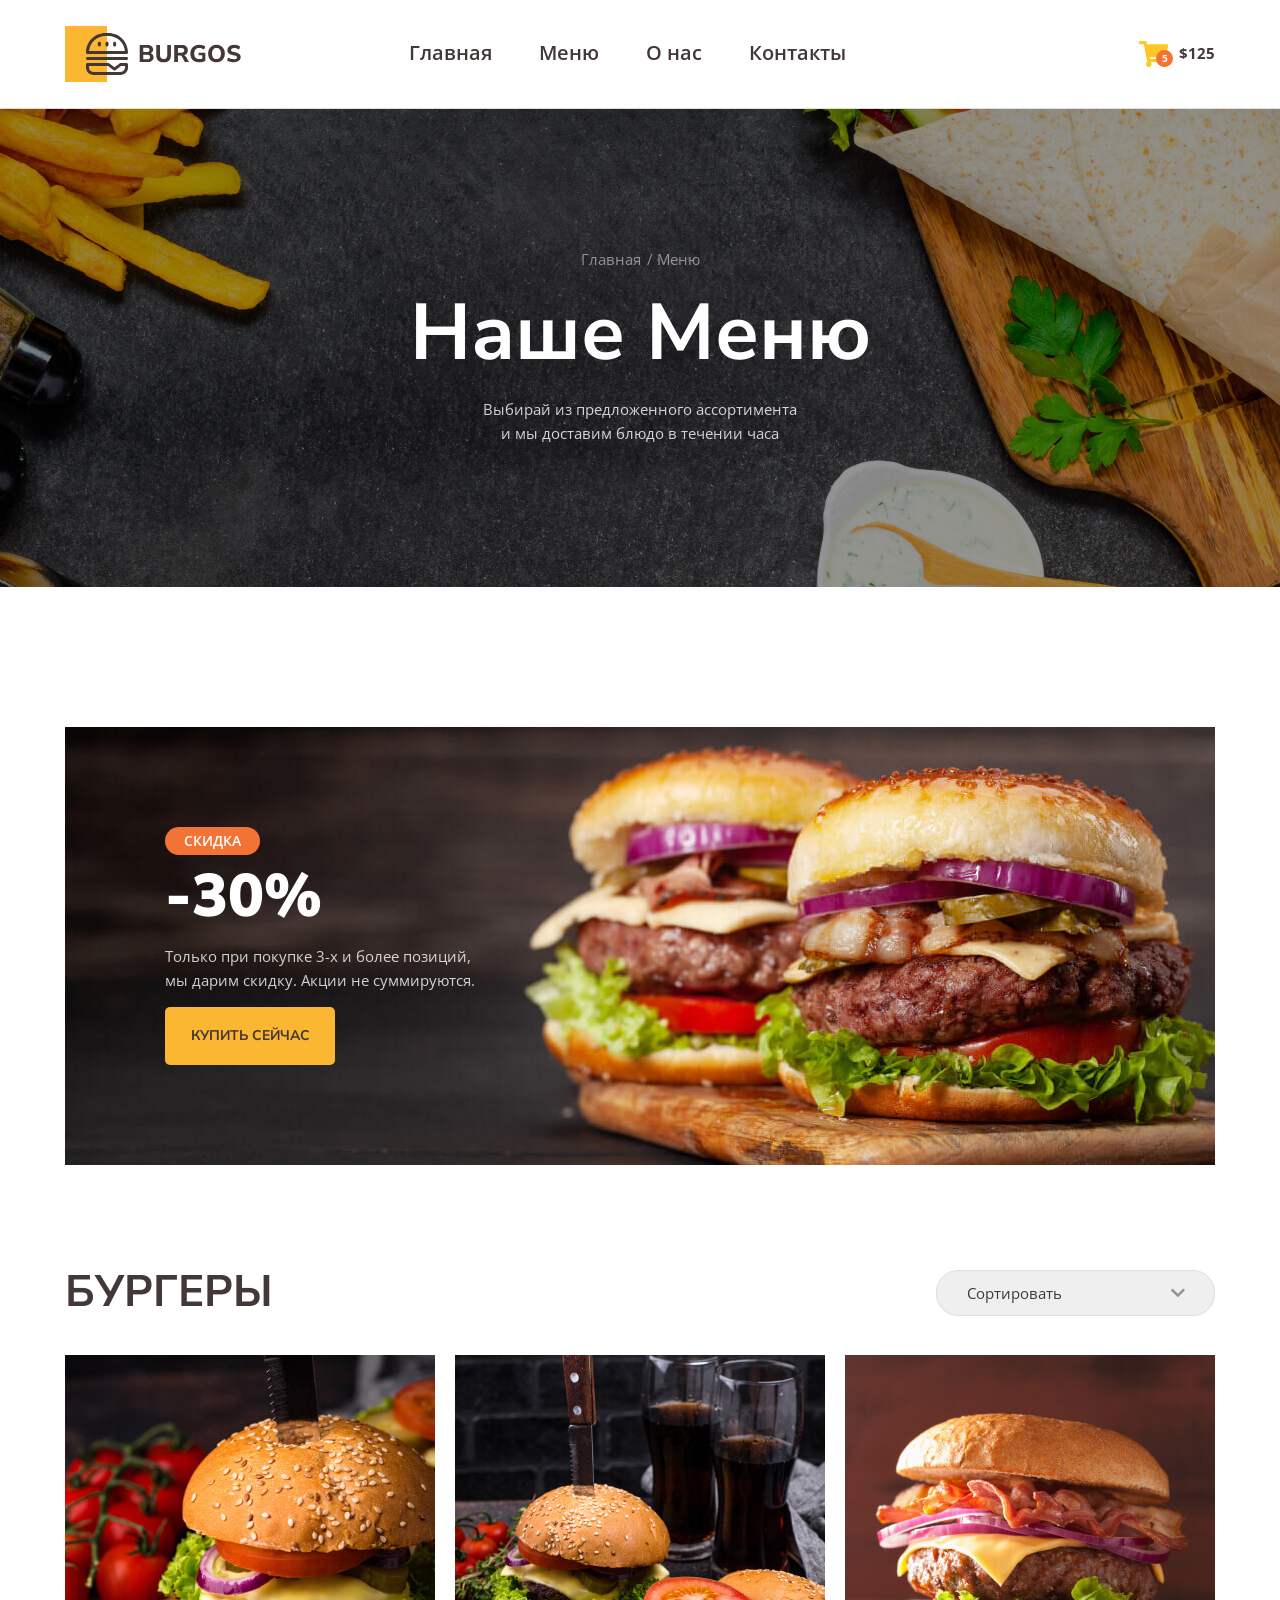
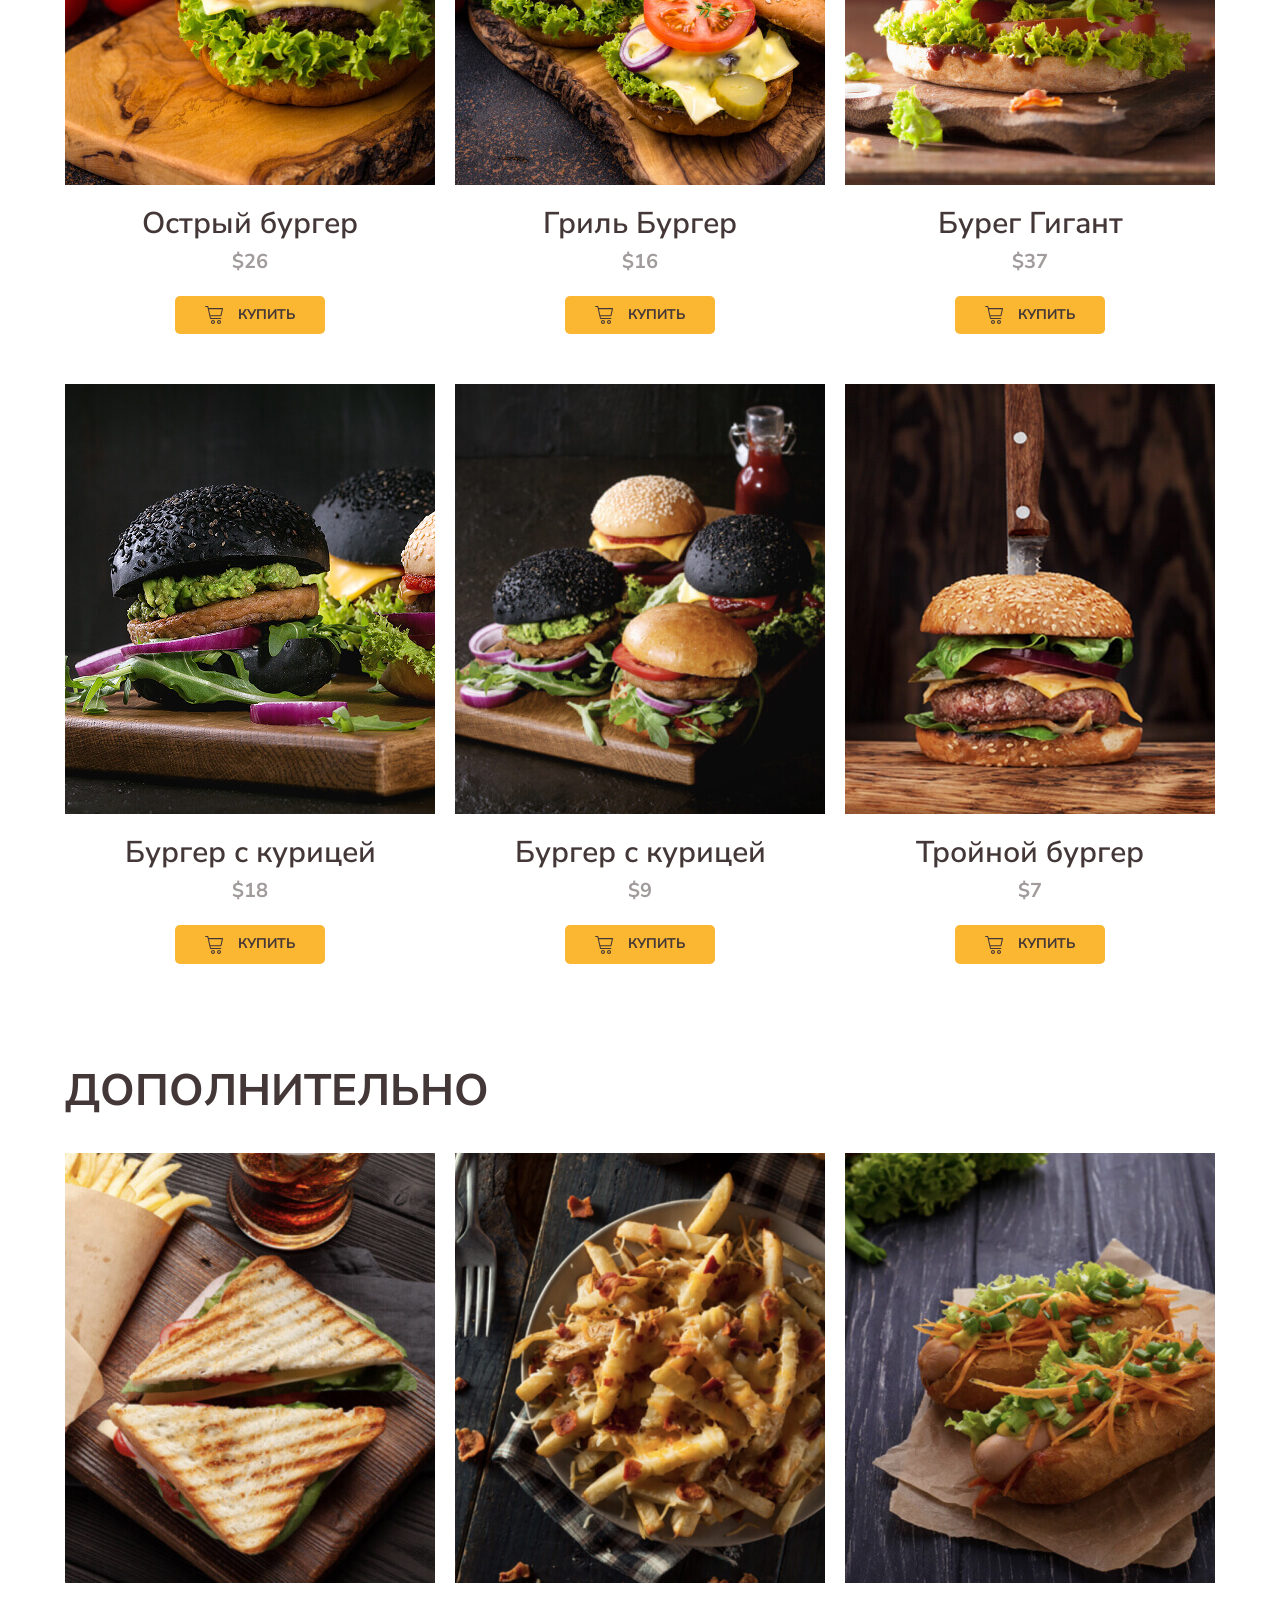
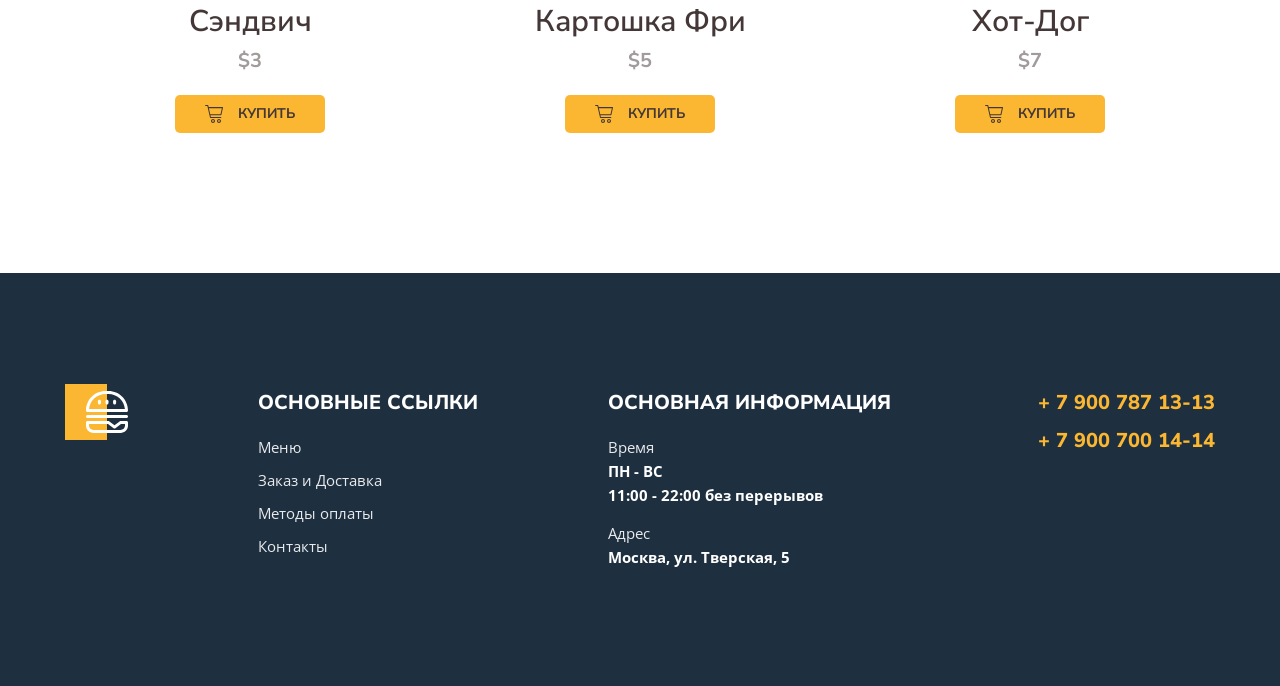
<file: index.html>
<!DOCTYPE html>
<html lang="ru">
<head>
    <meta charset="UTF-8">
    <meta name="viewport" content="width=device-width, initial-scale=1.0">
    <title>burger</title>
    <link rel="preconnect" href="https://fonts.googleapis.com">
    <link rel="preconnect" href="https://fonts.gstatic.com" crossorigin>
    <link href="https://fonts.googleapis.com/css2?family=Nunito+Sans:ital,opsz,wght@0,6..12,200..1000;1,6..12,200..1000&family=Open+Sans:ital,wght@0,300..800;1,300..800&display=swap" rel="stylesheet">
    <link rel="stylesheet" href="styles/styles.css">
    <link rel="stylesheet" href="styles/normalize.min.css">
    <link rel="icon" href="images/favicon.ico">
    <link rel="icon" href="favicon.svg" type="image/svg+xml">
</head>
<body>
    <header class="header" id="headerTop">
        <div class="container">
            <div class="header-wrapper">
                <button class="burger-menu" onclick="openModal()"></button>
                <div class="logo"></div>
                <nav class="nav">
                    <a href="index.html" class="nav-link">Главная</a>
                    <a href="#" class="nav-link">Меню</a>
                    <a href="#" class="nav-link">О нас</a>
                    <a href="contact.html" class="nav-link">Контакты</a>
                </nav>
                <a href="#" class="cart">
                    $125 
                    <span class="cart-count">5</span>
                </a>
            </div>
        </div>
    </header>
    <section class="hero">
        <div class="container">
            <ul class="breadcrumbs">
                <li class="breadcrumbs-item"><a class="breadcrumbs-link" href="#">Главная</a></li>
                <li class="breadcrumbs-item">Меню</li>
            </ul>
            <h1 class="hero-title">Наше меню</h1>
            <p class="hero-description">Выбирай из предложенного ассортимента и мы доставим блюдо в&nbsp;течении часа</p>
        </div>
    </section>
    <section class="banner">
        <div class="container">
            <div class="banner-wrapper">
                <h2 class="banner-title"><span>Скидка</span>-30%</h2>
                <p class="banner-description">Только при&nbsp;покупке 3-х и более позиций, мы дарим скидку. Акции не&nbsp;суммируются.</p>
                <a href="#menuBurger" class="banner-btn">Купить сейчас</a>
            </div>
        </div>
    </section>
    <main>
        <section id="menuBurger">
            <div class="container">
                <div class="menu">
                    <div class="menu-header">
                        <h2 class="menu-title">Бургеры</h2>
                        <select class="menu-select">
                            <option value="Сортировать" disabled selected>Сортировать</option>
                            <option value="По умолчанию">По умолчанию</option>
                            <option value="По возрастанию цены">По возрастанию цены</option>
                            <option value="По убыванию цены">По убыванию цены</option>
                        </select>
                    </div>
                    <div class="menu-box">
                        <div class="menu-item">
                            <div class="menu-thumb">
                                <img src="images/menu/01.jpg" alt="Острый бургер">
                            </div>
                                <h3 class="menu-name">Острый бургер</h3>
                                <p class="menu-price">$26</p>
                                <button type="button" class="menu-btn">Купить</button>
                        </div>
                        <div class="menu-item">
                            <div class="menu-thumb">
                                <img src="images/menu/02.jpg" alt="Гриль Бургер">
                            </div>
                                <h3 class="menu-name">Гриль Бургер</h3>
                                <p class="menu-price">$16</p>
                                <button type="button" class="menu-btn">Купить</button>
                        </div>
                        <div class="menu-item">
                            <div class="menu-thumb">
                                <img src="images/menu/03.jpg" alt="Бурег Гигант">
                            </div>
                                <h3 class="menu-name">Бурег Гигант</h3>
                                <p class="menu-price">$37</p>
                                <button type="button" class="menu-btn">Купить</button>
                        </div>
                        <div class="menu-item">
                            <div class="menu-thumb">
                                <img src="images/menu/04.jpg" alt="Бургер с курицей">
                            </div>
                                <h3 class="menu-name">Бургер с курицей</h3>
                                <p class="menu-price">$18</p>
                                <button type="button" class="menu-btn">Купить</button>
                        </div>
                        <div class="menu-item">
                            <div class="menu-thumb">
                                <img src="images/menu/05.jpg" alt="Бургер с курицей">
                            </div>
                                <h3 class="menu-name">Бургер с курицей</h3>
                                <p class="menu-price">$9</p>
                                <button type="button" class="menu-btn">Купить</button>
                        </div>
                        <div class="menu-item">
                            <div class="menu-thumb">
                                <img src="images/menu/06.jpg" alt="Тройной бургер">
                            </div>
                                <h3 class="menu-name">Тройной бургер</h3>
                                <p class="menu-price">$7</p>
                                <button type="button" class="menu-btn">Купить</button>
                        </div>
                    </div>
                </div>
            </div>
        </section>
        <section>
            <div class="container">
                <div class="menu">
                    <div class="menu-header">
                        <h2 class="menu-title">Дополнительно</h2>
                    </div>
                    <div class="menu-box _additionally">
                        <div class="menu-item _additionally">
                            <div class="menu-thumb">
                                <img src="images/menu/01-additionally.jpg" alt="Сэндвич">
                            </div>
                            <div class="menu-info">
                                <h3 class="menu-name">Сэндвич</h3>
                                <p class="menu-price">$3</p>
                                <button type="button" class="menu-btn">Купить</button>
                            </div>
                        </div>
                        <div class="menu-item _additionally">
                            <div class="menu-thumb">
                                <img src="images/menu/02-additionally.jpg" alt="Картошка Фри">
                            </div>
                            <div class="menu-info">
                                <h3 class="menu-name">Картошка Фри</h3>
                                <p class="menu-price">$5</p>
                                <button type="button" class="menu-btn">Купить</button>
                            </div>
                        </div>
                        <div class="menu-item _additionally">
                            <div class="menu-thumb">
                                <img src="images/menu/03-additionally.jpg" alt="Бурег Гигант">
                            </div>
                            <div class="menu-info">
                                <h3 class="menu-name">Хот-Дог</h3>
                                <p class="menu-price">$7</p>
                                <button type="button" class="menu-btn">Купить</button>
                            </div>
                        </div>
                    </div>
                </div>
            </div>            
        </section>
    </main>
    <footer class="footer">
        <div class="container">
            <div class="footer-wraper">
                <a href="#" class="footer-logo"></a>
                <div class="footer-item">
                    <h3 class="footer-title">Основные ссылки</h3>
                    <nav class="footer-nav">
                        <a href="index.html" class="footer-link">Меню</a>
                        <a href="#" class="footer-link">Заказ и Доставка</a>
                        <a href="#" class="footer-link">Методы оплаты</a>
                        <a href="contact.html" class="footer-link">Контакты</a>
                    </nav>
                    <a class="footer-tel _mobile" href="tel:+79007871313">+ 7 900 787 13-13</a>
                    <a class="footer-tel _mobile" href="tel:+79007001414">+ 7 900 700 14-14</a>
                </div>
                <div class="footer-item">
                    <h3 class="footer-title">Основная информация</h3>
                    <ul class="footer-list">
                        <li class="footer-list-item">
                            <span>Время</span>
                            ПН - ВС<br>
                            11:00 - 22:00 без перерывов
                        </li>
                        <li class="footer-list-item">
                            <span>Адрес</span>
                            Москва, ул. Тверская, 5       
                        </li>
                    </ul>
                </div>
                <div class="footer-item">
                    <a class="footer-tel" href="tel:+79007871313">+ 7 900 787 13-13</a>
                    <a class="footer-tel" href="tel:+79007001414">+ 7 900 700 14-14</a>
                </div>
            </div>
        </div>
    </footer>
    <a href="#headerTop" class="button-up hidden" id="btnUp">Наверх</a>
    <div class="modal" id="modal">
        <nav class="nav _modal">
            <a href="index.html" class="nav-link">Главная</a>
            <a href="#" class="nav-link">Меню</a>
            <a href="#" class="nav-link">О нас</a>
            <a href="contact.html" class="nav-link">Контакты</a>
        </nav> 
        <button class="modal-close" onclick="closeModal()"></button>       
    </div>
    <script src="scripts/script.js"></script>
</body>
</html>
</file>
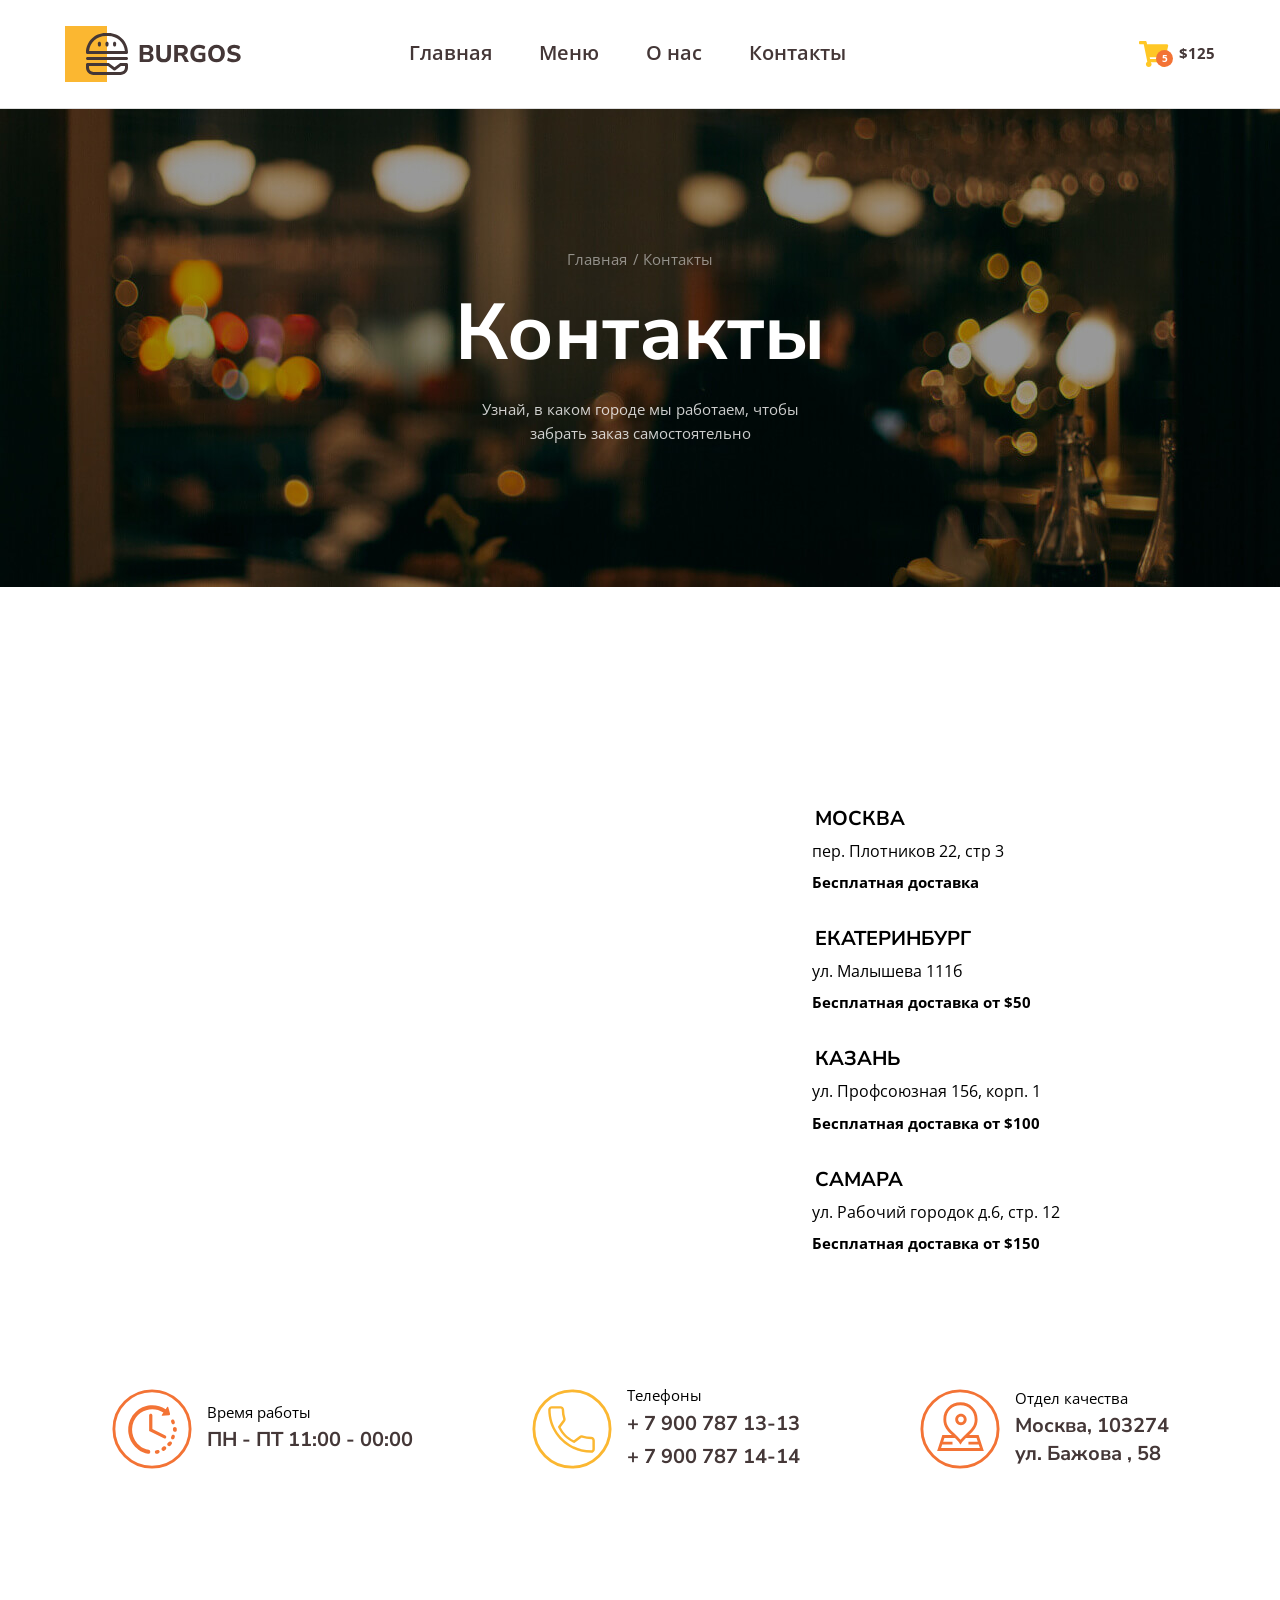
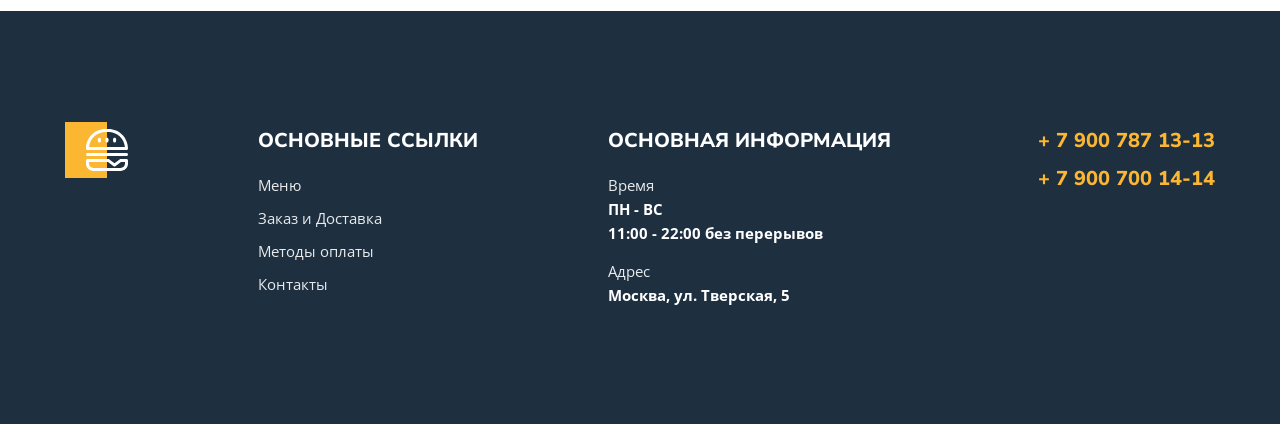
<file: contact.html>
<!DOCTYPE html>
<html lang="ru">
<head>
    <meta charset="UTF-8">
    <meta name="viewport" content="width=device-width, initial-scale=1.0">
    <title>burger</title>
    <link rel="preconnect" href="https://fonts.googleapis.com">
    <link rel="preconnect" href="https://fonts.gstatic.com" crossorigin>
    <link href="https://fonts.googleapis.com/css2?family=Nunito+Sans:ital,opsz,wght@0,6..12,200..1000;1,6..12,200..1000&family=Open+Sans:ital,wght@0,300..800;1,300..800&display=swap" rel="stylesheet">
    <link rel="stylesheet" href="styles/styles.css">
    <link rel="stylesheet" href="styles/normalize.min.css">
</head>
<body>
    <header class="header">
        <div class="container">
            <div class="header-wrapper">
                <div class="logo"></div>
                <nav class="nav">
                    <a href="index.html" class="nav-link">Главная</a>
                    <a href="#" class="nav-link">Меню</a>
                    <a href="#" class="nav-link">О нас</a>
                    <a href="contact.html" class="nav-link">Контакты</a>
                </nav>
                <a href="#" class="cart">
                    $125 
                    <span class="cart-count">5</span>
                </a>
            </div>
        </div>
    </header>
    <section class="hero hero-contact">
        <div class="container">
            <ul class="breadcrumbs">
                <li class="breadcrumbs-item"><a class="breadcrumbs-link" href="#">Главная</a></li>
                <li class="breadcrumbs-item">Контакты</li>
            </ul>
            <h1 class="hero-title">Контакты</h1>
            <p class="hero-description">Узнай, в каком городе мы работаем, чтобы забрать заказ самостоятельно</p>
        </div>
    </section>
    <main>
        <div class="container">
            <div class="contact">
                <div class="contact-main">
                    <div class="contact-map">
                            <iframe src="https://yandex.ru/map-widget/v1/?um=constructor%3A49e1accfdaa70db95295389aa1f74244d88e50e86647b63caf15bc27bc0f6cae&amp;source=constructor" width="100%" height="597" frameborder="0"></iframe>
                    </div>
                    <ul class="contact-adress">
                        <li>
                            <span>Москва</span> 
                            пер. Плотников 22, стр 3 
                            <span>Бесплатная доставка</span>
                        </li>
                        <li>
                            <span>Екатеринбург</span>
                            ул. Малышева 111б
                            <span>Бесплатная доставка от $50</span>
                        </li>
                        <li>
                            <span>Казань</span>
                            ул. Профсоюзная 156, корп. 1
                            <span>Бесплатная доставка от $100</span>
                        </li>
                        <li>
                            <span>Самара</span>
                            ул. Рабочий городок д.6, стр. 12
                            <span>Бесплатная доставка от $150</span>
                        </li>
                    </ul>
                </div>
                <ul class="contact-additionally">
                    <li>
                        <span>Время работы
                            <span class="contact-info">
                                ПН - ПТ
                                11:00 - 00:00
                            </span>
                        </span>
                    </li>
                    <li>
                        <span>
                            Телефоны
                            <a class="contact-tel" href="tel:+79007871313">+ 7 900 787 13-13</a>
                            <a class="contact-tel" href="tel:+79007871414">+ 7 900 787 14-14</a>
                        </span>
                    </li>
                    <li>
                        <span>
                            Отдел качества
                            <span class="contact-info">
                            Москва, 103274<br>
                            ул. Бажова , 58
                            </span>
                        </span>
                    </li>                    
                </ul>
            </div>
        </div>
    </main>
    <footer class="footer">
        <div class="container">
            <div class="footer-wraper">
                <a href="#" class="footer-logo"></a>
            
            <div class="footer-item">
                <h3 class="footer-title">Основные ссылки</h3>
                <nav class="footer-nav">
                    <a href="index.html" class="footer-link">Меню</a>
                    <a href="#" class="footer-link">Заказ и Доставка</a>
                    <a href="#" class="footer-link">Методы оплаты</a>
                    <a href="contact.html" class="footer-link">Контакты</a>
                </nav>
            </div>
            <div class="footer-item">
                <h3 class="footer-title">Основная информация</h3>
                <ul class="footer-list">
                    <li class="footer-list-item">
                        <span>Время</span>
                        ПН - ВС<br>
                        11:00 - 22:00 без перерывов
                    </li>
                    <li class="footer-list-item">
                        <span>Адрес</span>
                        Москва, ул. Тверская, 5       
                    </li>
                </ul>
            </div>
            <div class="footer-item">
                <a class="footer-tel" href="tel:+79007871313">+ 7 900 787 13-13</a>
                <a class="footer-tel" href="tel:+79007001414">+ 7 900 700 14-14</a>
            </div>
        </div>
        </div>
    </footer>
</body>
</html>
</file>
<file: styles/styles.css>
:root{
    --open-sans: "Open Sans", sans-serif;
    --nunito-sans: "Nunito Sans", sans-serif;

    --accent-light: #FBB731;
    --accent-dark: #F37335;
    --dark: #443737;
    --light: #FFFFFF;
    --light-rgb: 255, 255, 255;
    --dark-rgb: 68, 55, 55;
    --line: #dedede;
    --tr: 0.5s;

}

body{
    font-family: var(--open-sans);
}

a{
    text-decoration: none;
}

.container{
    width: 100%;
    max-width: 1180px;
    margin: 0 auto;
    padding-left: 15px;
    padding-right: 15px;
    box-sizing: border-box;
}

/*header*/

.header{
    border-bottom: 1px solid var(--line);
}

.header-wrapper{
    display: flex;
    align-items: center;
    gap: 40px;
    padding-top: 26px;
    padding-bottom: 26px;
}

.burger-menu{
    display: none;
    width: 34px;
    height: 22px;
    background-image: url(../images/Menu.svg);
    background-repeat: no-repeat;
    background-size: contain;
    background-color: transparent;
    border: none;
}

.logo{
    display: block;
    width: 176px;
    height: 56px;
    background-image: url(../images/logo.svg);
    background-repeat: no-repeat;
    background-size: contain;
}

.nav{
    flex-grow: 1;
    display: flex;
    gap: 47px;
    margin-left: min(10vw, 140px);
}

.nav-link{
    color: var(--dark);
    font-size: 20px;
    font-weight: 600;
}

.nav-link::after{
    content: '';
    display: block;
    width: 100%;
    height: 3px;
    background-color: transparent;
    border-radius: 1.5px;
    transition: var(--tr);
}

.nav-link:hover::after{
    background-color: var(--accent-light);
}

.cart{
    display: flex;
    align-items: center;
    gap: 10px;
    color: var(--dark);
    font-size: 15px;
    font-weight: 700;
    position: relative;
}

.cart::before{
    content: '';
    display: block;
    width: 30px;
    height: 26px;
    background-image: url(../images/cart.svg);
    background-repeat: no-repeat;
    background-size: contain;
}

.cart-count{
    display: flex;
    align-items: center;
    justify-content: center;
    width: 17px;
    height: 17px;
    font-size: 10px;
    color: var(--light);
    background-color: var(--accent-dark);
    border-radius: 100%;
    position: absolute;
    left: 17px;
    bottom: 0;
}

.button-up{
    position: fixed;
    right: 10px;
    bottom: 10px;
    border-radius: 15px;
    border: none;
    background-color: var(--accent-light);
    color: var(--dark);
    text-transform: uppercase;
    padding: 12px 10px;
    font-weight: 700;
    font-size: 14px;
    text-align: center;
    line-height: 129%;
    font-family: var(--nunito-sans);
    transition: var(--tr);
}

.button-up:hover{
    background-color: var(--accent-dark);
}

.button-up.hidden{
    opacity: 0;
}

.button-up.visible{
    opacity: 1;
}

/*hero*/

.hero{
    background-image: url(../images/hero.jpg);
    background-repeat: no-repeat;
    background-size: cover;
    background-position: center center;
    text-align: center;
    padding-top: 142px;
    padding-bottom: 142px;
}

.hero-contact{
    background-image: url(../images/hero-contact.jpg);
}

.breadcrumbs{
    display: flex;
    align-items: center;
    justify-content: center;
    gap: 16px;
    list-style-type: none;
    padding-left: 0;
    color: rgba(var(--light-rgb), .5);
    font-size: 15px;
    margin-top: 0;
    margin-bottom: 0;
}

.breadcrumbs-item{
    position: relative;
}

.breadcrumbs-item:not(:last-child)::after{
    content: '/';
    position: absolute;
    right: -12px;
}

.breadcrumbs-link{
    color: rgba(var(--light-rgb), .5);
    transition: var(--tr);
}

.breadcrumbs-link:hover{
    color:var(--accent-light);
}

.hero-title{
    color: var(--light);
    font-family: var(--nunito-sans);
    font-size: 79px;
    font-weight: 700;
    text-transform: capitalize;
    margin-top: 20px;
    margin-bottom: 18px;
}

.hero-description{
    margin: 0 auto;
    max-width: 320px;
    color: rgba(var(--light-rgb), .8);
    font-size: 15px;
    line-height: 160%;
}

/*Banner*/

.banner{
    margin-top: 140px;
}

.banner-wrapper{
    background-image: url(../images/banner-wrapper.jpg);
    background-repeat: no-repeat;
    background-size: cover;
    padding: 100px;
}

.banner-title{
    color: var(--light);
    font-family: var(--nunito-sans);
    font-weight: 900;
    font-size: 60px;
    line-height: 127%;
    text-transform: uppercase;
    margin-bottom: 10px;
    margin-top: 0;
}

.banner-title span{
    display: block;
    margin-bottom: 3px;
    border-radius: 14px;
    background-color: var(--accent-dark);
    color: var(--light);
    font-family: var(--open-sans);
    font-weight: 600;
    font-size: 14px;
    line-height: 129%;
    width: 95px;
    text-transform: uppercase;  
    padding: 5px 0;
    text-align: center;
}

.banner-description{
    font-family: var(--open-sans);
    color: rgba(var(--light-rgb), .8);
    font-size: 15px;
    line-height: 160%;  
    margin-bottom: 15px;
    max-width: 327px;
    margin-top: 0
}

.banner-btn{
    display: block;
    max-width: 170px;
    border-radius: 5px;
    border: none;
    background-color: var(--accent-light);
    color: var(--dark);
    text-transform: uppercase;
    padding: 20px 0px;
    font-weight: 700;
    font-size: 14px;
    text-align: center;
    line-height: 129%;
    font-family: var(--nunito-sans);
    transition: var(--tr);
}

.banner-btn:hover{
    background-color: var(--accent-dark);
}

/*Menu*/

.menu-header{
    display: flex;
    align-items: center;
    justify-content: space-between;
    margin-top: 100px;
    margin-bottom: 34px;
}

.menu-title{
    margin-top: 0;
    margin-bottom: 0;
    font-family: var(--nunito-sans);
    font-weight: 700;
    font-size: 44px;
    line-height: 127%;
    text-transform: uppercase;
    color: var(--dark);
}

.menu-select{
    border: 1px solid var(--line);
    border-radius: 22px;
    flex-basis: 279px;
    appearance: none;

    font-family: var(--open-sans);
    font-weight: 400;
    font-size: 15px;
    line-height: 160%;
    color: var(--dark);
    padding: 10px 30px;
    background-image: url(../images/chevron-down.svg);
    background-repeat: no-repeat;
    background-position: 89% center;
    background-size: 14px 10px;
}

.menu-box{
    display: grid;
    grid-template-columns: repeat(3, 1fr);
    grid-template-rows: auto;
    gap: 50px 20px;
}

.menu-thumb{
    width: 100%;
    height: 430px;
    position: relative;
    overflow: hidden;
    margin-bottom: 20px;
}

.menu-thumb img{
    width: 100%;
    height: 100%;
    position: absolute;
    left: 50%;
    top: 50%;
    transform: translate(-50%, -50%);
    object-fit: cover;
}

.menu-item{
    font-family: var(--nunito-sans);
    text-align: center;
}

.menu-name{
    font-weight: 600;
    font-size: 30px;
    line-height: 127%;
    color: var(--dark);
    margin-top: 0;
    margin-bottom: 5px;
}

.menu-price{
    font-weight: 700;
    font-size: 20px;
    line-height: 140%;
    color: rgba(var(--dark-rgb), .5);
    margin-top: 0;
    margin-bottom: 20px;
}

.menu-btn{
    display: flex;
    align-items: center;
    justify-content: center;
    gap: 10px;

    border-radius: 5px;
    border: none;
    padding: 10px 30px;
    background-color: var(--accent-light);
    margin: 0 auto;

    font-weight: 700;
    font-size: 14px;
    line-height: 129%;
    text-transform: uppercase;
    color: var(--dark);
    text-decoration: none;
    transition: var(--tr);    
}

.menu-btn::before{
    display: block;
    content: '';
    width: 18px;
    height: 18px;
    background-image: url(../images/cart\ 2.svg);
    background-repeat: no-repeat;
    background-size: contain;
    margin-right: 5px;
}

.menu-btn:hover{
    background-color: var(--accent-dark);
}


/*footer*/

.footer{
    background-color: #1E2F40;
    padding-top: 111px;
    padding-bottom: 108px;
    margin-top: 140px;
}

.footer-wraper{
    display: flex;
    justify-content: space-between;
    gap: 15px;
}

.footer-logo{
    display: block;
    background-repeat: no-repeat;
    background-size: contain;
    background-image: url(../images/Logo_light.svg);
    width: 63px;
    height: 56px;
}

.footer-title{
    font-family: var(--nunito-sans);
    font-weight: 800;
    font-size: 20px;
    line-height: 190%;
    text-transform: uppercase;
    color: var(--light);
    margin-top: 0;
    margin-bottom: 13px;
}

.footer-nav{
    display: flex;
    flex-direction: column;
    gap: 9px;
    margin-bottom: 20px;
}

.footer-link{
    font-size: 15px;
    line-height: 160%;
    color: rgba(var(--light-rgb), .9);
    transition: var(--tr);
}

.footer-link:hover{
    color: var(--accent-light);
}

.footer-list{
    list-style: none;   
    margin: 0;
    padding-left: 0;
}

.footer-list-item{
    color: var(--light);
    font-weight: 700;
    font-size: 15px;
    line-height: 160%;
}

.footer-list-item span{
    display: block;
    color: rgba(var(--light-rgb), .9);
    font-weight: 400;
}

.footer-list-item:not(:last-child){
    margin-bottom: 14px;
}

.footer-item:last-child{
    flex-basis: 194px;
 }

.footer-tel{
    display: block;
    font-family: var(--nunito-sans);
    font-weight: 800;
    font-size: 20px;
    text-align: right;
    line-height: 190%;
    text-transform: uppercase;
    color: var(--accent-light);
    transition: var(--tr);
}

.footer-tel._mobile{
    display: none;
}

.footer-tel:hover{
    color: var(--light);
}


/*Contacts*/

.contact-main {
    display: flex;
    align-items: center;
    gap: 20px;
    max-width: 1057px;
    margin: 140px auto 60px;
}

.contact-map {
    flex-basis: 680px;
}

.contact-adress {
    flex-basis: calc(100% - 680px - 20px);
    list-style-type: none;
    padding-left: 0;
}

.contact-adress > li:not(:last-child) {
    margin-bottom: 26px;
}

.contact-adress > li > span {
    display: block;
    font-size: 15px;
    line-height: 160%;
}

.contact-adress > li > span:first-child {
    font-family: var(--nunito-sans);
    font-size: 20px;
    font-weight: 700;
    line-height: 190%;
    text-transform: uppercase;
    margin-left: 3px;
    margin-bottom: 4px;
}

.contact-adress > li > span:last-child {
    font-weight: 700;
    margin-top: 10px;
}

.contact-additionally {
    display: flex;
    justify-content: space-between;
    gap: 20px;
    max-width: 1057px;
    list-style-type: none;
    padding-left: 0;
    margin: 0 auto;
}

.contact-additionally > li {
    font-size: 15px;
    display: flex;
    align-items: center;
    gap: 15px;
}

.contact-additionally > li::before {
    content: '';
    display: block;
    width: 80px;
    height: 80px;
    background-repeat: no-repeat;
    background-size: cover;
}

.contact-additionally > li:nth-child(1):before {
    background-image: url(../images/contact/01.svg)}
.contact-additionally > li:nth-child(2):before {
    background-image: url(../images/contact/02.svg)}
.contact-additionally > li:nth-child(3):before {
    background-image: url(../images/contact/03.svg)}

.contact-info,
.contact-tel {
    display: block;
    color: var(--dark);
    font-family: var(--nunito-sans);
    font-size: 20px;
    font-weight: 700;
    line-height: 140%;
    margin-top: 5px;
}

.contact-tel {
    transition: var(--tr);
 }

.contact-tel:hover {
    color: var(--accent-light);
} 

/*Media*/

@media (max-width: 1080px){
    .header-wrapper{
        gap: 40px;
    }    
    .nav{
        margin-left: 0;
        gap: min(3vw, 30px);
    } 
}

@media (max-width: 768px){
    .logo{
        width: 176px;
        height: 56px;
    }
    .header-wrapper{
        gap: 45px;
    }    
    .nav{
        gap: 22px;
    }
    .banner{
        margin-top: 72px;
    }
    .banner-wrapper{
        padding: 100px 40px;
    }
    .menu-header{
        margin-top: 80px;
    }
    .menu-box{
        grid-template-columns: repeat(2, 1fr);
    }
    .menu-box._additionally{
        grid-template-columns: 1fr;
    }
    .menu-item._additionally{
        display: flex;
        align-items: center;
        gap: 20px;
    }
    .menu-item._additionally .menu-thumb{
        flex-basis: calc(60% - 20px);
        height: 260px;
        margin-bottom: 0;  
    }
    .menu-item._additionally .menu-info{
        flex-basis: 40%;
    }
    .footer{
        padding-top: 62px;
        padding-bottom: 71px;
    }
    .footer-nav{
        margin-bottom: 20px;
    }
    .footer-item:last-child{
        display: none;
    }
    .footer-tel._mobile{
        display: block;
        text-align: left;
    }
}

@media (min-width: 730px){
    .modal{
        display: none;
    }   
}

@media (max-width: 730px){
    .header-wrapper{
        gap: 21px;
        padding-top: 19px;
        padding-bottom: 19px;
    }        
    .nav{
        display: none;
    }
    .nav._modal{
        display: flex;
        flex-direction: column;
    }
    .nav-link::after{
        display: none;
    }
    .burger-menu{
        display: block;
    }
    .logo{
        width: 116px;
        height: 37px;
        flex-grow: 1;
    }
    .modal{
        width: 100%;
        max-width: 500px;
        background-color: #fff8dc;
        padding: 40px 15px;
        position: absolute;
        top: 0;
        left: 0;
        right: 0;
        margin: 0 auto;
        box-sizing: border-box;
        text-align: center;
        transition: var(--tr);
    }
    .modal-close{
        display: block;
        width: 22px;
        height: 22px;
        background-image: url(../images/close\ 1.svg);
        background-repeat: no-repeat;
        background-size: contain;
        background-color: transparent;
        border: none;
        position: absolute;
        top: 20px;
        right: 20px;
    }
    .hero{
        padding-top: 55px;
        padding-bottom: 55px;
    }
    .breadcrumbs{
        font-size: 14px;
    }
    .hero-title{
        font-size: 38px;
        margin-top: 36px;
        margin-bottom: 15px;
    }
    .hero-description{
        font-size: 12px;
        line-height: 166%;
    }
    .banner{
        margin-top: 33px;
    }
    .banner-wrapper{
        padding: 36px 15px 30px 15px;
    }
    .banner-title{
        margin-bottom: 9px;
    }
    .banner-description{
        font-size: 14px;
        margin-bottom: 20px;
        max-width: 220px;
    }
    .banner-btn{
        max-width: 198px;
    }
    .menu-header{
        margin-top: 58px;
        margin-bottom: 30px;
    }
    .menu-title{
        font-size: 27px;
    }
    .menu-select{
        font-size: 12px;
        flex-basis: 136px;
        width: 160px;
        background-position: 93% center;
        padding: 13px 15x;
    }
    .menu-box{
        gap: 24px 20px;
    }
    .menu-thumb{
        margin-bottom: 10px;
        height: 50vw;
    }
    .menu-item._additionally .menu-thumb{
        height: 30vw;  
    }
    .menu-name{
        font-size: 13px;
        margin-bottom: 8px;
    }
    .menu-price{
        font-size: 12px;
        margin-bottom: 14px;
    }
    .menu-btn{
        padding: 11px 22px;
    }
    .footer{
        margin-top: 80px;
    }
    .footer-wraper{
        flex-direction: column;
        gap: 35px;
        position: relative;
    }
    .footer-logo{
        margin-bottom: 9px;
    }
    .footer-tel._mobile{
        position: absolute;
        top: -13px;
        right: 0;
    }
    .footer-tel._mobile + .footer-tel._mobile{
        top: 24px;
    }
    .footer-title{
        font-size: 18px;
    }
    .foote-nav{
        margin-bottom: 0;
    }
}

@media (max-width: 450px){
    .menu-item._additionally .menu-thumb{
        flex-basis: calc(100% - 130px - 20px);
        height: 38vw;  
    }
    .menu-item._additionally .menu-info{
        flex-basis: 130px;
    }
}
</file>
